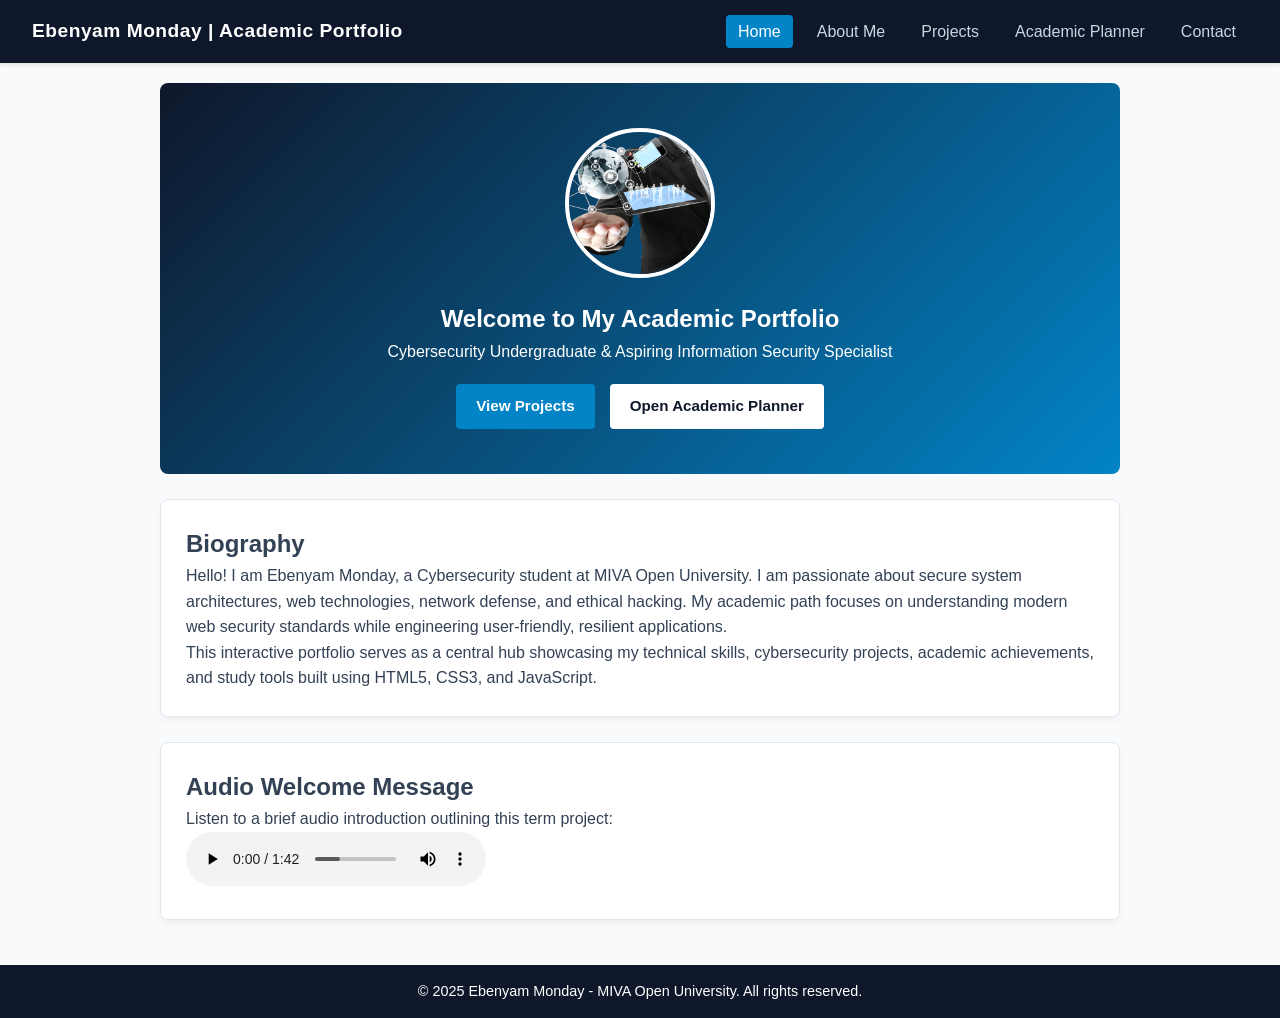
<file: index.html>
<!DOCTYPE html>
<html lang="en">
<head>
    <meta charset="UTF-8">
    <meta name="viewport" content="width=device-width, initial-scale=1.0">
    <title>Ebenyam Monday | Academic Portfolio</title>
    <link rel="stylesheet" href="styles.css">
</head>
<body>
    <header class="navbar">
        <div class="logo">Ebenyam Monday | Academic Portfolio</div>
        <nav>
            <ul>
                <li><a href="index.html" class="active">Home</a></li>
                <li><a href="about.html">About Me</a></li>
                <li><a href="projects.html">Projects</a></li>
                <li><a href="planner.html">Academic Planner</a></li>
                <li><a href="contact.html">Contact</a></li>
            </ul>
        </nav>
    </header>

    <main class="container">
        <section class="hero-section">
            <div class="hero-content">
                <img src="profile.png" alt="Ebenyam Monday Photograph" class="profile-img">
                <h1>Welcome to My Academic Portfolio</h1>
                <p class="subtitle">Cybersecurity Undergraduate & Aspiring Information Security Specialist</p>
                <div class="hero-buttons">
                    <a href="projects.html" class="btn primary-btn">View Projects</a>
                    <a href="planner.html" class="btn secondary-btn">Open Academic Planner</a>
                </div>
            </div>
        </section>

        <section class="bio-section card">
            <h2>Biography</h2>
            <article>
                <p>Hello! I am Ebenyam Monday, a Cybersecurity student at MIVA Open University. I am passionate about secure system architectures, web technologies, network defense, and ethical hacking. My academic path focuses on understanding modern web security standards while engineering user-friendly, resilient applications.</p>
                <p>This interactive portfolio serves as a central hub showcasing my technical skills, cybersecurity projects, academic achievements, and study tools built using HTML5, CSS3, and JavaScript.</p>
            </article>
        </section>

        <section class="media-section card">
            <h2>Audio Welcome Message</h2>
            <p>Listen to a brief audio introduction outlining this term project:</p>
            <audio controls>
                <source src="intro.mp3" type="audio/mpeg">
                Your browser does not support the audio element.
            </audio>
        </section>
    </main>

    <footer>
        <p>&copy; 2025 Ebenyam Monday - MIVA Open University. All rights reserved.</p>
    </footer>

    <script src="script.js"></script>
</body>
</html>
</file>
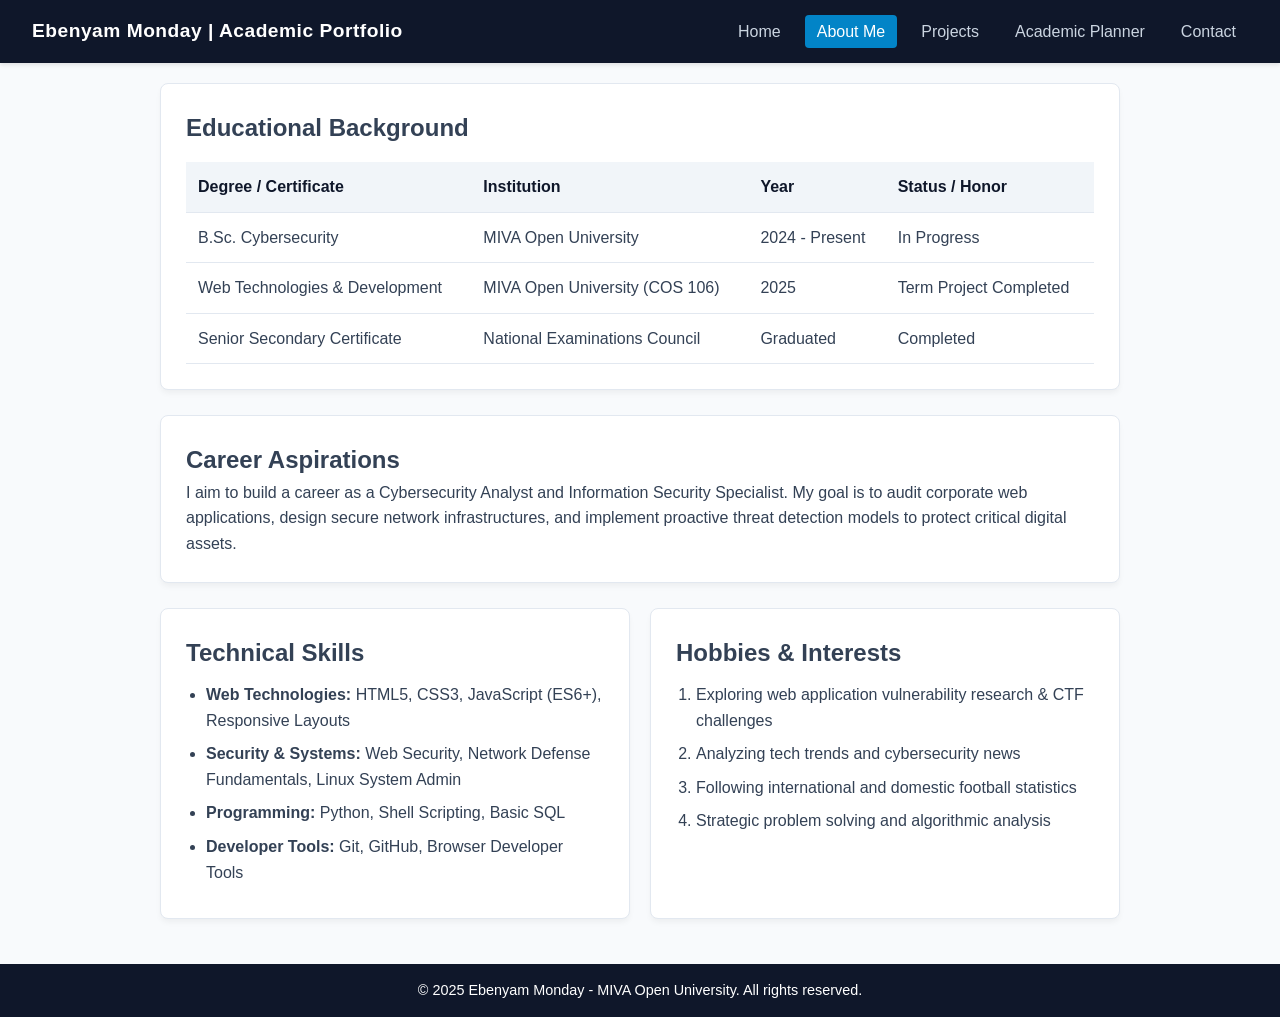
<file: about.html>
<!DOCTYPE html>
<html lang="en">
<head>
    <meta charset="UTF-8">
    <meta name="viewport" content="width=device-width, initial-scale=1.0">
    <title>About Me | Ebenyam Monday</title>
    <link rel="stylesheet" href="styles.css">
</head>
<body>
    <header class="navbar">
        <div class="logo">Ebenyam Monday | Academic Portfolio</div>
        <nav>
            <ul>
                <li><a href="index.html">Home</a></li>
                <li><a href="about.html" class="active">About Me</a></li>
                <li><a href="projects.html">Projects</a></li>
                <li><a href="planner.html">Academic Planner</a></li>
                <li><a href="contact.html">Contact</a></li>
            </ul>
        </nav>
    </header>

    <main class="container">
        <section class="card">
            <h2>Educational Background</h2>
            <table class="data-table">
                <thead>
                    <tr>
                        <th>Degree / Certificate</th>
                        <th>Institution</th>
                        <th>Year</th>
                        <th>Status / Honor</th>
                    </tr>
                </thead>
                <tbody>
                    <tr>
                        <td>B.Sc. Cybersecurity</td>
                        <td>MIVA Open University</td>
                        <td>2024 - Present</td>
                        <td>In Progress</td>
                    </tr>
                    <tr>
                        <td>Web Technologies & Development</td>
                        <td>MIVA Open University (COS 106)</td>
                        <td>2025</td>
                        <td>Term Project Completed</td>
                    </tr>
                    <tr>
                        <td>Senior Secondary Certificate</td>
                        <td>National Examinations Council</td>
                        <td>Graduated</td>
                        <td>Completed</td>
                    </tr>
                </tbody>
            </table>
        </section>

        <section class="card">
            <h2>Career Aspirations</h2>
            <p>I aim to build a career as a Cybersecurity Analyst and Information Security Specialist. My goal is to audit corporate web applications, design secure network infrastructures, and implement proactive threat detection models to protect critical digital assets.</p>
        </section>

        <div class="grid-2-col">
            <section class="card">
                <h2>Technical Skills</h2>
                <ul class="styled-list">
                    <li><strong>Web Technologies:</strong> HTML5, CSS3, JavaScript (ES6+), Responsive Layouts</li>
                    <li><strong>Security & Systems:</strong> Web Security, Network Defense Fundamentals, Linux System Admin</li>
                    <li><strong>Programming:</strong> Python, Shell Scripting, Basic SQL</li>
                    <li><strong>Developer Tools:</strong> Git, GitHub, Browser Developer Tools</li>
                </ul>
            </section>

            <section class="card">
                <h2>Hobbies & Interests</h2>
                <ol class="styled-list">
                    <li>Exploring web application vulnerability research & CTF challenges</li>
                    <li>Analyzing tech trends and cybersecurity news</li>
                    <li>Following international and domestic football statistics</li>
                    <li>Strategic problem solving and algorithmic analysis</li>
                </ol>
            </section>
        </div>
    </main>

    <footer>
        <p>&copy; 2025 Ebenyam Monday - MIVA Open University. All rights reserved.</p>
    </footer>

    <script src="script.js"></script>
</body>
</html>
</file>
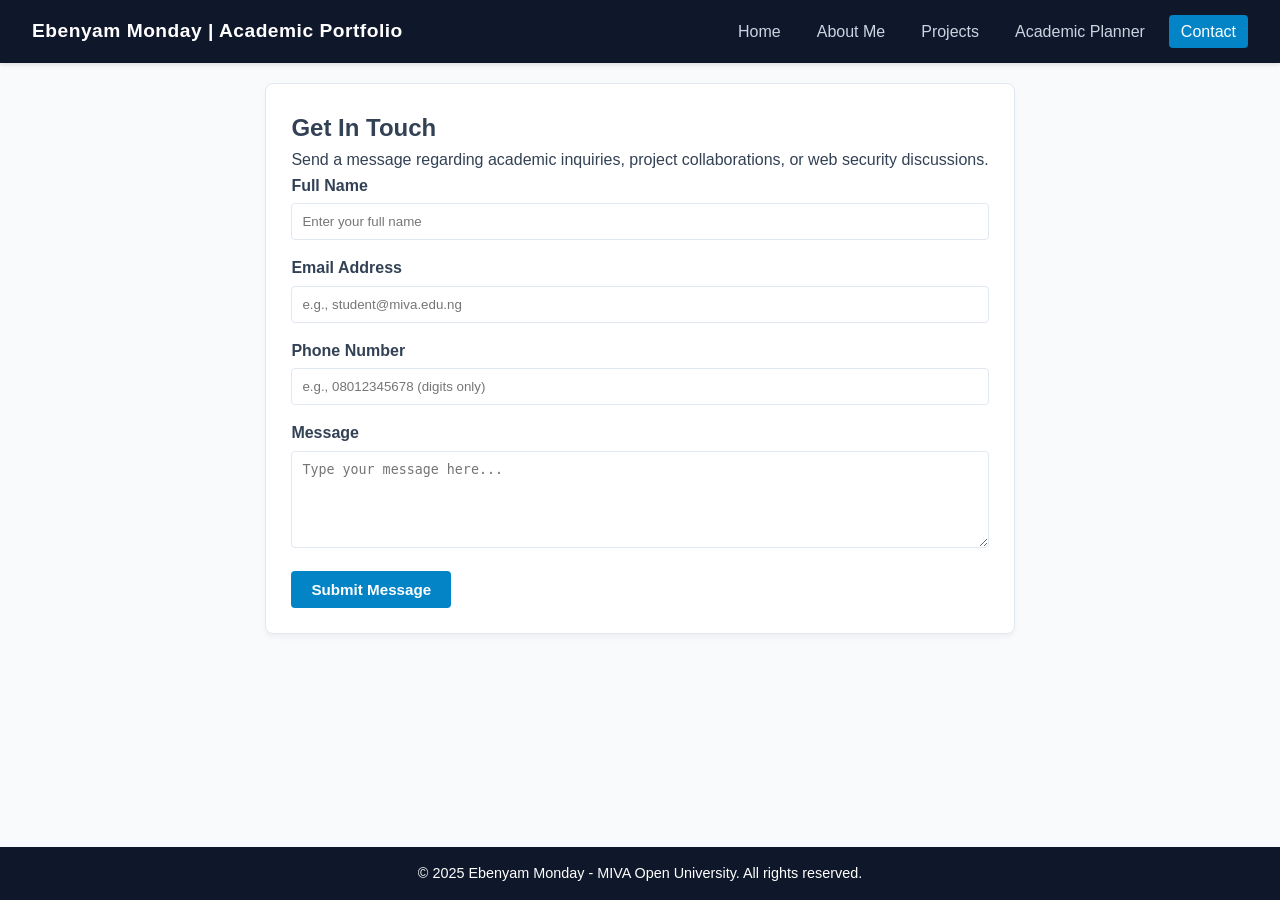
<file: contact.html>
<!DOCTYPE html>
<html lang="en">
<head>
    <meta charset="UTF-8">
    <meta name="viewport" content="width=device-width, initial-scale=1.0">
    <title>Contact | Ebenyam Monday</title>
    <link rel="stylesheet" href="styles.css">
</head>
<body>
    <header class="navbar">
        <div class="logo">Ebenyam Monday | Academic Portfolio</div>
        <nav>
            <ul>
                <li><a href="index.html">Home</a></li>
                <li><a href="about.html">About Me</a></li>
                <li><a href="projects.html">Projects</a></li>
                <li><a href="planner.html">Academic Planner</a></li>
                <li><a href="contact.html" class="active">Contact</a></li>
            </ul>
        </nav>
    </header>

    <main class="container">
        <section class="card form-container">
            <h2>Get In Touch</h2>
            <p>Send a message regarding academic inquiries, project collaborations, or web security discussions.</p>

            <div id="formFeedback" class="feedback-msg"></div>

            <form id="contactForm" novalidate>
                <div class="form-group">
                    <label for="fullName">Full Name</label>
                    <input type="text" id="fullName" placeholder="Enter your full name">
                </div>

                <div class="form-group">
                    <label for="email">Email Address</label>
                    <input type="email" id="email" placeholder="e.g., student@miva.edu.ng">
                </div>

                <div class="form-group">
                    <label for="phone">Phone Number</label>
                    <input type="text" id="phone" placeholder="e.g., 08012345678 (digits only)">
                </div>

                <div class="form-group">
                    <label for="message">Message</label>
                    <textarea id="message" rows="5" placeholder="Type your message here..."></textarea>
                </div>

                <button type="submit" class="btn primary-btn">Submit Message</button>
            </form>
        </section>
    </main>

    <footer>
        <p>&copy; 2025 Ebenyam Monday - MIVA Open University. All rights reserved.</p>
    </footer>

    <script src="script.js"></script>
</body>
</html>
</file>
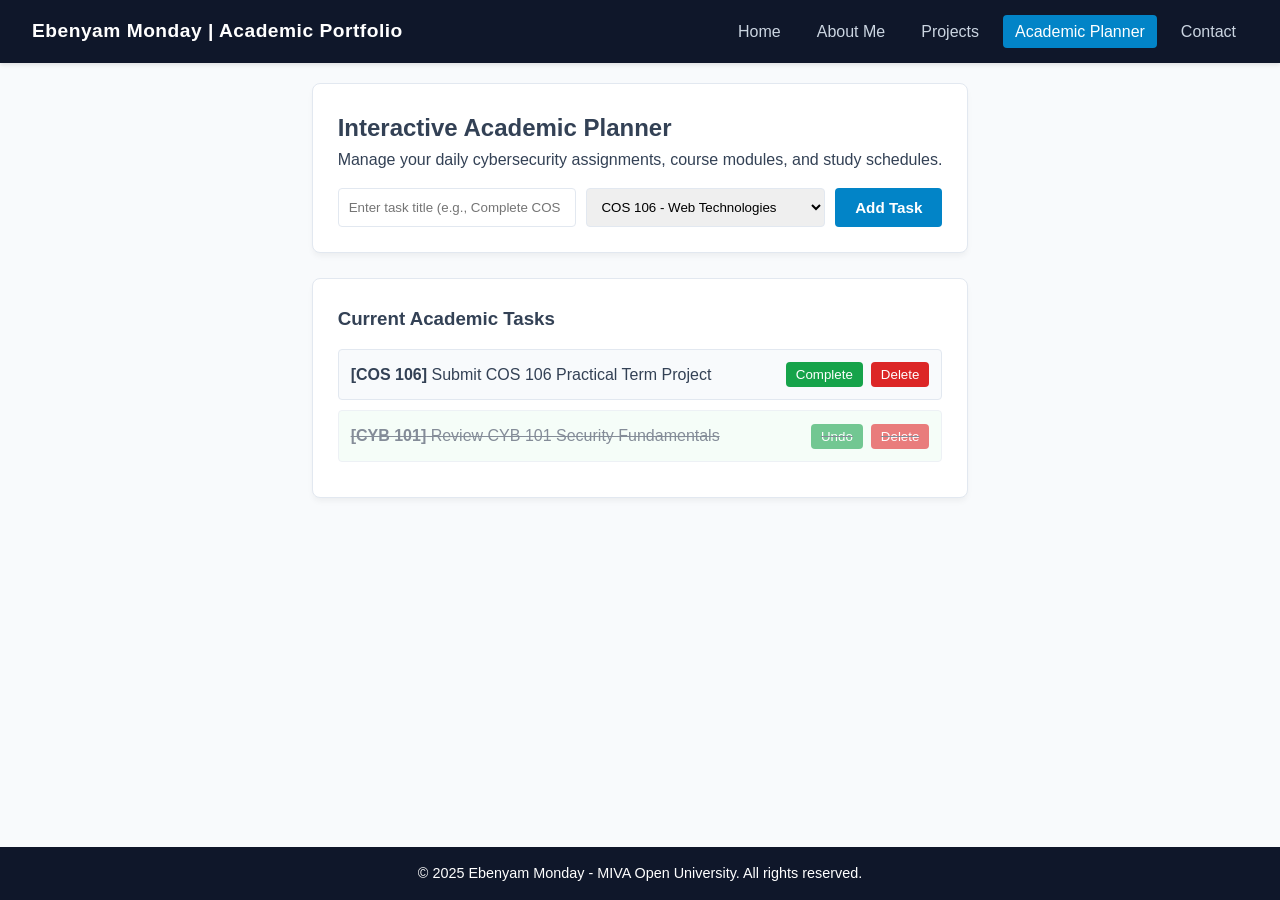
<file: planner.html>
<!DOCTYPE html>
<html lang="en">
<head>
    <meta charset="UTF-8">
    <meta name="viewport" content="width=device-width, initial-scale=1.0">
    <title>Academic Planner | Ebenyam Monday</title>
    <link rel="stylesheet" href="styles.css">
</head>
<body>
    <header class="navbar">
        <div class="logo">Ebenyam Monday | Academic Portfolio</div>
        <nav>
            <ul>
                <li><a href="index.html">Home</a></li>
                <li><a href="about.html">About Me</a></li>
                <li><a href="projects.html">Projects</a></li>
                <li><a href="planner.html" class="active">Academic Planner</a></li>
                <li><a href="contact.html">Contact</a></li>
            </ul>
        </nav>
    </header>

    <main class="container">
        <section class="card">
            <h2>Interactive Academic Planner</h2>
            <p>Manage your daily cybersecurity assignments, course modules, and study schedules.</p>

            <form id="plannerForm" class="planner-form">
                <input type="text" id="taskInput" placeholder="Enter task title (e.g., Complete COS 106 Project)" required>
                <select id="courseSelect">
                    <option value="COS 106">COS 106 - Web Technologies</option>
                    <option value="CYB 101">CYB 101 - Intro to Cybersecurity</option>
                    <option value="MTH 101">MTH 101 - Mathematics</option>
                    <option value="General">General Study Task</option>
                </select>
                <button type="submit" class="btn primary-btn">Add Task</button>
            </form>
        </section>

        <section class="card">
            <h3>Current Academic Tasks</h3>
            <div id="plannerFeedback" class="feedback-msg"></div>
            <ul id="taskList" class="task-list">
                <!-- Dynamic tasks will be inserted here via JS -->
            </ul>
        </section>
    </main>

    <footer>
        <p>&copy; 2025 Ebenyam Monday - MIVA Open University. All rights reserved.</p>
    </footer>

    <script src="script.js"></script>
</body>
</html>
</file>
<file: styles.css>
/* Color Scheme & Global Variables */
:root {
    --primary-color: #0f172a;
    --secondary-color: #1e293b;
    --accent-color: #0284c7;
    --bg-color: #f8fafc;
    --card-bg: #ffffff;
    --text-color: #334155;
    --light-text: #64748b;
    --border-color: #e2e8f0;
    --success-color: #16a34a;
    --danger-color: #dc2626;
}

/* Base Reset */
* {
    box-sizing: border-box;
    margin: 0;
    padding: 0;
}

body {
    font-family: 'Segoe UI', Tahoma, Geneva, Verdana, sans-serif;
    line-height: 1.6;
    background-color: var(--bg-color);
    color: var(--text-color);
    display: flex;
    flex-direction: column;
    min-height: 100vh;
}

.container {
    max-width: 1000px;
    margin: 20px auto;
    padding: 0 20px;
    flex: 1;
}

/* Header & Navigation Bar */
.navbar {
    background-color: var(--primary-color);
    color: #ffffff;
    display: flex;
    justify-content: space-between;
    align-items: center;
    padding: 1rem 2rem;
    flex-wrap: wrap;
    box-shadow: 0 2px 4px rgba(0, 0, 0, 0.1);
}

.navbar .logo {
    font-size: 1.2rem;
    font-weight: 700;
    letter-spacing: 0.5px;
}

.navbar nav ul {
    display: flex;
    list-style: none;
    gap: 12px;
}

.navbar nav a {
    color: #cbd5e1;
    text-decoration: none;
    padding: 8px 12px;
    border-radius: 4px;
    transition: background-color 0.3s ease, color 0.3s ease;
}

.navbar nav a:hover,
.navbar nav a.active {
    background-color: var(--accent-color);
    color: #ffffff;
}

/* Cards & Layout Containers */
.card {
    background: var(--card-bg);
    border-radius: 8px;
    padding: 25px;
    margin-bottom: 25px;
    box-shadow: 0 4px 6px -1px rgba(0, 0, 0, 0.05);
    border: 1px solid var(--border-color);
}

.hero-section {
    text-align: center;
    background: linear-gradient(135deg, var(--primary-color), var(--accent-color));
    color: #ffffff;
    border-radius: 8px;
    padding: 45px 20px;
    margin-bottom: 25px;
}

.profile-img {
    width: 150px;
    height: 150px;
    border-radius: 50%;
    object-fit: cover;
    border: 4px solid #ffffff;
    margin-bottom: 15px;
}

.hero-buttons {
    margin-top: 20px;
    display: flex;
    justify-content: center;
    gap: 15px;
}

/* Buttons */
.btn {
    display: inline-block;
    padding: 10px 20px;
    border: none;
    border-radius: 4px;
    text-decoration: none;
    cursor: pointer;
    font-size: 0.95rem;
    font-weight: 600;
    transition: transform 0.2s ease, background-color 0.3s ease;
}

.btn:hover {
    transform: translateY(-2px);
}

.primary-btn {
    background-color: var(--accent-color);
    color: #ffffff;
}

.secondary-btn {
    background-color: #ffffff;
    color: var(--primary-color);
}

.card-btn {
    background-color: var(--secondary-color);
    color: #ffffff;
    font-size: 0.85rem;
    padding: 6px 12px;
}

/* Data Tables */
.data-table {
    width: 100%;
    border-collapse: collapse;
    margin-top: 15px;
}

.data-table th, .data-table td {
    padding: 12px;
    text-align: left;
    border-bottom: 1px solid var(--border-color);
}

.data-table th {
    background-color: #f1f5f9;
    color: var(--primary-color);
}

/* Grids & Lists */
.grid-2-col {
    display: grid;
    grid-template-columns: 1fr 1fr;
    gap: 20px;
}

.projects-grid {
    display: grid;
    grid-template-columns: repeat(auto-fit, minmax(280px, 1fr));
    gap: 20px;
}

.project-card {
    background: var(--card-bg);
    border-radius: 8px;
    overflow: hidden;
    border: 1px solid var(--border-color);
    box-shadow: 0 2px 4px rgba(0,0,0,0.05);
}

.project-img {
    width: 100%;
    height: 180px;
    object-fit: cover;
}

.project-content {
    padding: 15px;
}

.project-links {
    margin-top: 15px;
    display: flex;
    gap: 10px;
}

.styled-list {
    margin-left: 20px;
    margin-top: 10px;
}

.styled-list li {
    margin-bottom: 8px;
}

/* Academic Planner Styling */
.planner-form {
    display: flex;
    gap: 10px;
    margin-top: 15px;
    flex-wrap: wrap;
}

.planner-form input, .planner-form select {
    padding: 10px;
    border: 1px solid var(--border-color);
    border-radius: 4px;
    flex: 1;
}

.task-list {
    list-style: none;
    margin-top: 15px;
}

.task-item {
    display: flex;
    justify-content: space-between;
    align-items: center;
    padding: 12px;
    background: #f8fafc;
    border: 1px solid var(--border-color);
    border-radius: 4px;
    margin-bottom: 10px;
    transition: all 0.3s ease;
}

.task-item.completed {
    text-decoration: line-through;
    opacity: 0.6;
    background: #f0fdf4;
}

.task-actions {
    display: flex;
    gap: 8px;
}

.btn-complete {
    background: var(--success-color);
    color: white;
    border: none;
    padding: 5px 10px;
    border-radius: 4px;
    cursor: pointer;
}

.btn-delete {
    background: var(--danger-color);
    color: white;
    border: none;
    padding: 5px 10px;
    border-radius: 4px;
    cursor: pointer;
}

/* Contact Form & Validation Alerts */
.form-group {
    margin-bottom: 15px;
}

.form-group label {
    display: block;
    margin-bottom: 5px;
    font-weight: 600;
}

.form-group input, .form-group textarea {
    width: 100%;
    padding: 10px;
    border: 1px solid var(--border-color);
    border-radius: 4px;
}

.feedback-msg {
    padding: 10px;
    border-radius: 4px;
    margin-bottom: 15px;
    display: none;
}

.feedback-msg.error {
    display: block;
    background-color: #fef2f2;
    color: var(--danger-color);
    border: 1px solid #fecaca;
}

.feedback-msg.success {
    display: block;
    background-color: #f0fdf4;
    color: var(--success-color);
    border: 1px solid #bbf7d0;
}

/* Footer */
footer {
    background-color: var(--primary-color);
    color: #ffffff;
    text-align: center;
    padding: 15px;
    margin-top: auto;
    font-size: 0.9rem;
}

/* Responsive Media Queries */
@media (max-width: 768px) {
    .navbar {
        flex-direction: column;
        text-align: center;
    }

    .navbar nav ul {
        margin-top: 10px;
        flex-wrap: wrap;
        justify-content: center;
    }

    .grid-2-col {
        grid-template-columns: 1fr;
    }

    .planner-form {
        flex-direction: column;
    }
}
</file>
